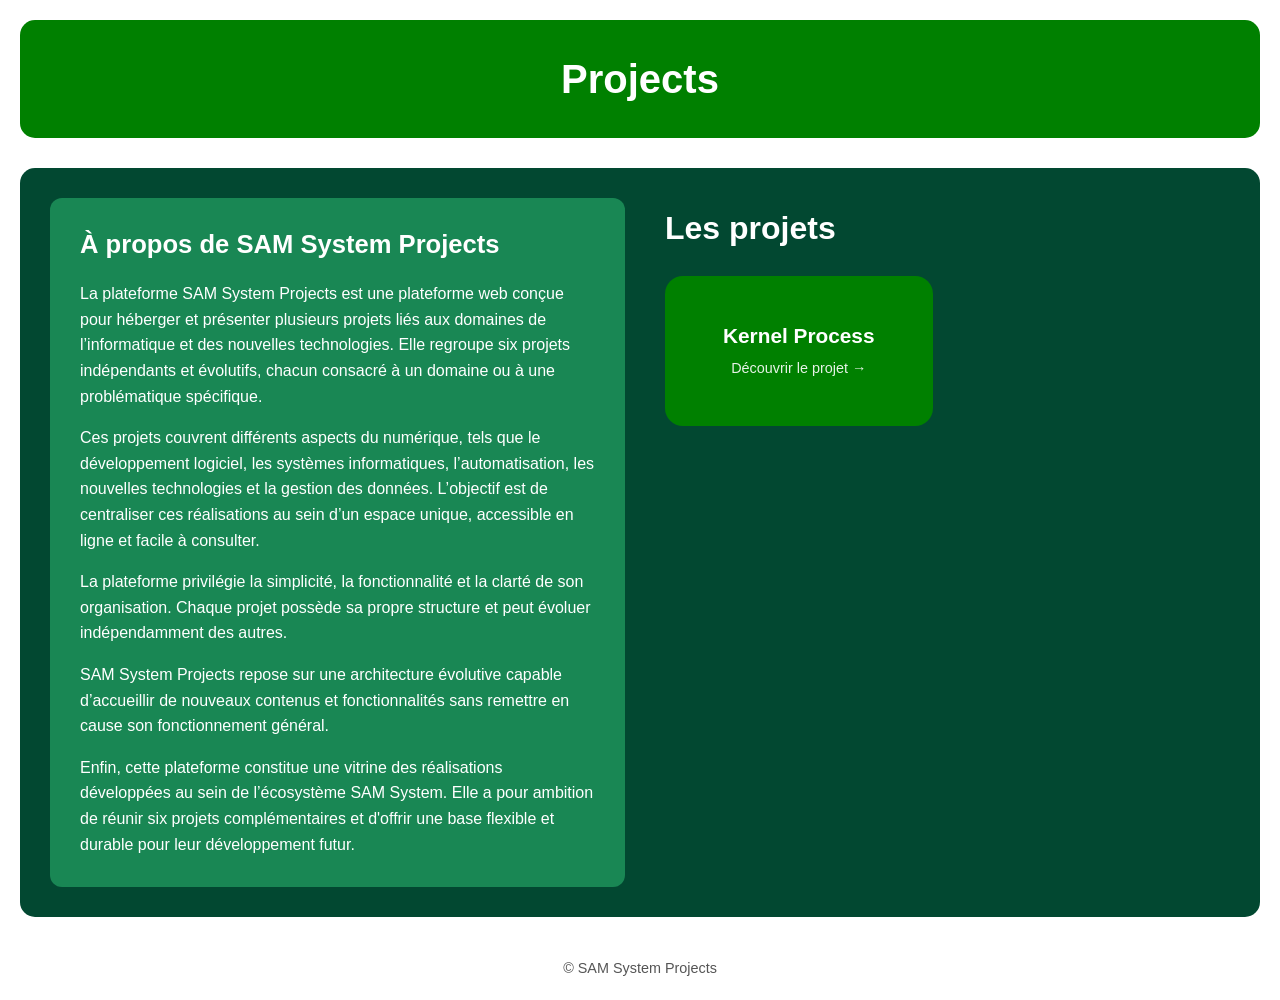
<file: index.html>
<!DOCTYPE html>
<html lang="fr">
<head>
    <meta charset="UTF-8">
    <meta name="viewport" content="width=device-width, initial-scale=1.0">
    <meta name="description" content="Découvrez les projets informatiques de SAM System Projects.">
    <title>Projects - SAM System</title>
    <link rel="stylesheet" href="style.css">
</head>
<body>

    <div class="page-container">

        <header class="header">
            <h1>Projects</h1>
        </header>

        <main class="main-content">

            <aside class="sidebar">
                <h2>À propos de SAM System Projects</h2>

                <p>
                    La plateforme SAM System Projects est une plateforme web
                    conçue pour héberger et présenter plusieurs projets liés
                    aux domaines de l’informatique et des nouvelles technologies.
                    Elle regroupe six projets indépendants et évolutifs, chacun
                    consacré à un domaine ou à une problématique spécifique.
                </p>

                <p>
                    Ces projets couvrent différents aspects du numérique,
                    tels que le développement logiciel, les systèmes informatiques,
                    l’automatisation, les nouvelles technologies et la gestion
                    des données. L’objectif est de centraliser ces réalisations
                    au sein d’un espace unique, accessible en ligne et facile à consulter.
                </p>

                <p>
                    La plateforme privilégie la simplicité, la fonctionnalité
                    et la clarté de son organisation. Chaque projet possède
                    sa propre structure et peut évoluer indépendamment des autres.
                </p>

                <p>
                    SAM System Projects repose sur une architecture évolutive
                    capable d’accueillir de nouveaux contenus et fonctionnalités
                    sans remettre en cause son fonctionnement général.
                </p>

                <p>
                    Enfin, cette plateforme constitue une vitrine des réalisations
                    développées au sein de l’écosystème SAM System. Elle a pour
                    ambition de réunir six projets complémentaires et d'offrir
                    une base flexible et durable pour leur développement futur.
                </p>
            </aside>

            <section class="projects-section">
                <h2>Les projets</h2>

                <div class="card-container">
                    <a href="kernelprocess.html" class="card">
                        <h3>Kernel Process</h3>
                        <span>Découvrir le projet →</span>
                    </a>
                </div>
            </section>

        </main>

        <footer class="footer">
            <p>© SAM System Projects</p>
        </footer>

    </div>

</body>
</html>
</file>
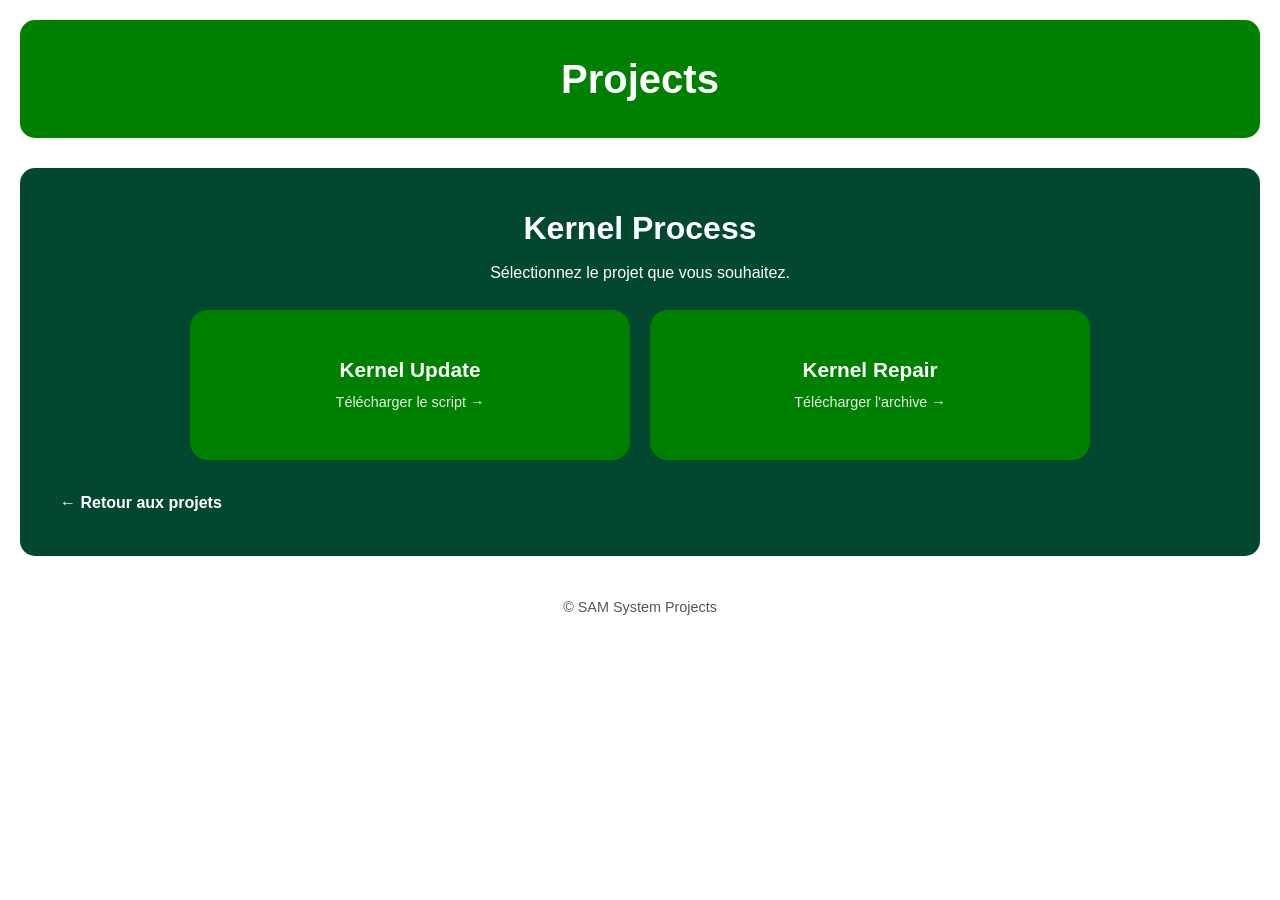
<file: kernelprocess.html>
<!DOCTYPE html>
<html lang="fr">
<head>
    <meta charset="UTF-8">
    <meta name="viewport" content="width=device-width, initial-scale=1.0">
    <meta name="description" content="Téléchargements du projet Kernel Process.">
    <title>Kernel Process - Projects</title>
    <link rel="stylesheet" href="style.css">
</head>
<body>

    <div class="page-container">

        <header class="header">
            <h1>Projects</h1>
        </header>

        <main class="projects-page">

            <div class="page-heading">
                <h2>Kernel Process</h2>
                <p>Sélectionnez le projet que vous souhaitez.</p>
            </div>

            <div class="card-container kernel-container">

                <a href="kernel.sh" class="card">
                    <h3>Kernel Update</h3>
                    <span>Télécharger le script →</span>
                </a>

                <a href="v1.zip" class="card">
                    <h3>Kernel Repair</h3>
                    <span>Télécharger l'archive →</span>
                </a>

            </div>

            <a href="index.html" class="back-link">
                ← Retour aux projets
            </a>

        </main>

        <footer class="footer">
            <p>© SAM System Projects</p>
        </footer>

    </div>

</body>
</html>
</file>
<file: style.css>
/* =========================
   CONFIGURATION GLOBALE
========================= */

* {
    box-sizing: border-box;
}

html {
    min-height: 100%;
    scroll-behavior: smooth;
}

body {
    margin: 0;
    font-family: Arial, Helvetica, sans-serif;
    color: #18352a;
    background-color: #ffffff;
    line-height: 1.6;
}

img {
    display: block;
    max-width: 100%;
}

/* =========================
   CONTENEUR PRINCIPAL
========================= */

.page-container {
    width: min(100% - 40px, 1440px);
    margin-inline: auto;
}

/* =========================
   HEADER
========================= */

.header {
    margin-top: 20px;
    padding: clamp(20px, 4vw, 35px) 15px;
    background-color: #008000;
    border-radius: 15px;
    text-align: center;
}

.header h1 {
    margin: 0;
    color: #ffffff;
    font-size: clamp(1.8rem, 4vw, 2.5rem);
    line-height: 1.2;
}

/* =========================
   CONTENU DE LA PAGE
========================= */

.main-content {
    display: grid;
    grid-template-columns: minmax(0, 1fr) minmax(0, 1fr);
    align-items: start;
    gap: 30px;

    margin-block: 30px;
    padding: clamp(15px, 3vw, 30px);

    background-color: #024831;
    border-radius: 15px;
}

/* =========================
   DESCRIPTION / SIDEBAR
========================= */

.sidebar {
    min-width: 0;
    padding: clamp(18px, 2.5vw, 30px);

    color: #ffffff;
    background-color: #198754;
    border-radius: 12px;

    overflow-wrap: anywhere;
}

.sidebar h2 {
    margin-top: 0;
    margin-bottom: 20px;
    font-size: clamp(1.25rem, 2vw, 1.7rem);
    line-height: 1.3;
}

.sidebar p {
    margin: 0 0 16px;
}

.sidebar p:last-child {
    margin-bottom: 0;
}

/* =========================
   SECTION DES PROJETS
========================= */

.projects-section {
    min-width: 0;
    padding: 10px;
    color: #ffffff;
}

.projects-section h2,
.page-heading h2 {
    margin-top: 0;
    font-size: clamp(1.5rem, 3vw, 2rem);
    line-height: 1.3;
}

/* =========================
   CARTES
========================= */

.card-container {
    display: grid;
    grid-template-columns: repeat(2, minmax(0, 1fr));
    gap: 20px;
    width: 100%;
}

.card {
    display: flex;
    flex-direction: column;
    align-items: center;
    justify-content: center;
    gap: 8px;

    min-width: 0;
    min-height: 150px;
    padding: 24px 16px;

    color: #ffffff;
    background-color: #008000;
    border: 2px solid transparent;
    border-radius: 18px;

    text-align: center;
    text-decoration: none;
    overflow-wrap: anywhere;

    transition:
        transform 0.2s ease,
        background-color 0.2s ease,
        border-color 0.2s ease,
        box-shadow 0.2s ease;
}

.card h3 {
    margin: 0;
    font-size: clamp(1.05rem, 2vw, 1.3rem);
    line-height: 1.3;
}

.card span {
    font-size: 0.9rem;
    opacity: 0.9;
}

/* =========================
   SURVOL ET ACCESSIBILITÉ
========================= */

.card:hover {
    background-color: #198754;
    border-color: #90ee90;
    transform: translateY(-5px);
    box-shadow: 0 12px 30px rgba(0, 128, 0, 0.3);
}

.card:focus-visible,
.back-link:focus-visible {
    outline: 3px solid #90ee90;
    outline-offset: 4px;
}

/* =========================
   PAGE KERNEL PROCESS
========================= */

.projects-page {
    margin-block: 30px;
    padding: clamp(20px, 4vw, 40px);

    background-color: #024831;
    color: #ffffff;
    border-radius: 15px;
}

.page-heading {
    margin-bottom: 25px;
    text-align: center;
}

.page-heading h2 {
    margin-bottom: 10px;
}

.page-heading p {
    margin: 0;
}

.kernel-container {
    grid-template-columns: repeat(2, minmax(0, 1fr));
    max-width: 900px;
    margin-inline: auto;
}

.back-link {
    display: inline-block;
    margin-top: 30px;
    color: #ffffff;
    text-decoration: none;
    font-weight: bold;
}

.back-link:hover {
    text-decoration: underline;
}

/* =========================
   FOOTER
========================= */

.footer {
    padding: 10px 0 20px;
    color: #555555;
    text-align: center;
    font-size: 0.9rem;
}

.footer p {
    margin: 0;
}

/* =========================
   TABLETTES
========================= */

@media (max-width: 900px) {
    .main-content {
        grid-template-columns: minmax(0, 1fr);
        gap: 25px;
    }

    .projects-section {
        padding: 5px;
    }

    .card-container {
        grid-template-columns: repeat(2, minmax(0, 1fr));
    }
}

/* =========================
   TÉLÉPHONES
========================= */

@media (max-width: 600px) {
    .page-container {
        width: calc(100% - 24px);
    }

    .header {
        margin-top: 12px;
        border-radius: 10px;
    }

    .main-content,
    .projects-page {
        margin-block: 16px;
        padding: 16px;
        border-radius: 10px;
    }

    .sidebar {
        padding: 18px;
    }

    .card-container,
    .kernel-container {
        grid-template-columns: minmax(0, 1fr);
        gap: 15px;
    }

    .card {
        min-height: 110px;
        padding: 20px 15px;
        border-radius: 12px;
    }

    .page-heading {
        margin-bottom: 20px;
    }
}

/* =========================
   APPAREILS SANS SURVOL
========================= */

@media (hover: none) {
    .card:hover {
        transform: none;
        box-shadow: none;
    }
}

/* =========================
   MOUVEMENTS RÉDUITS
========================= */

@media (prefers-reduced-motion: reduce) {
    html {
        scroll-behavior: auto;
    }

    .card {
        transition: none;
    }
}
</file>
